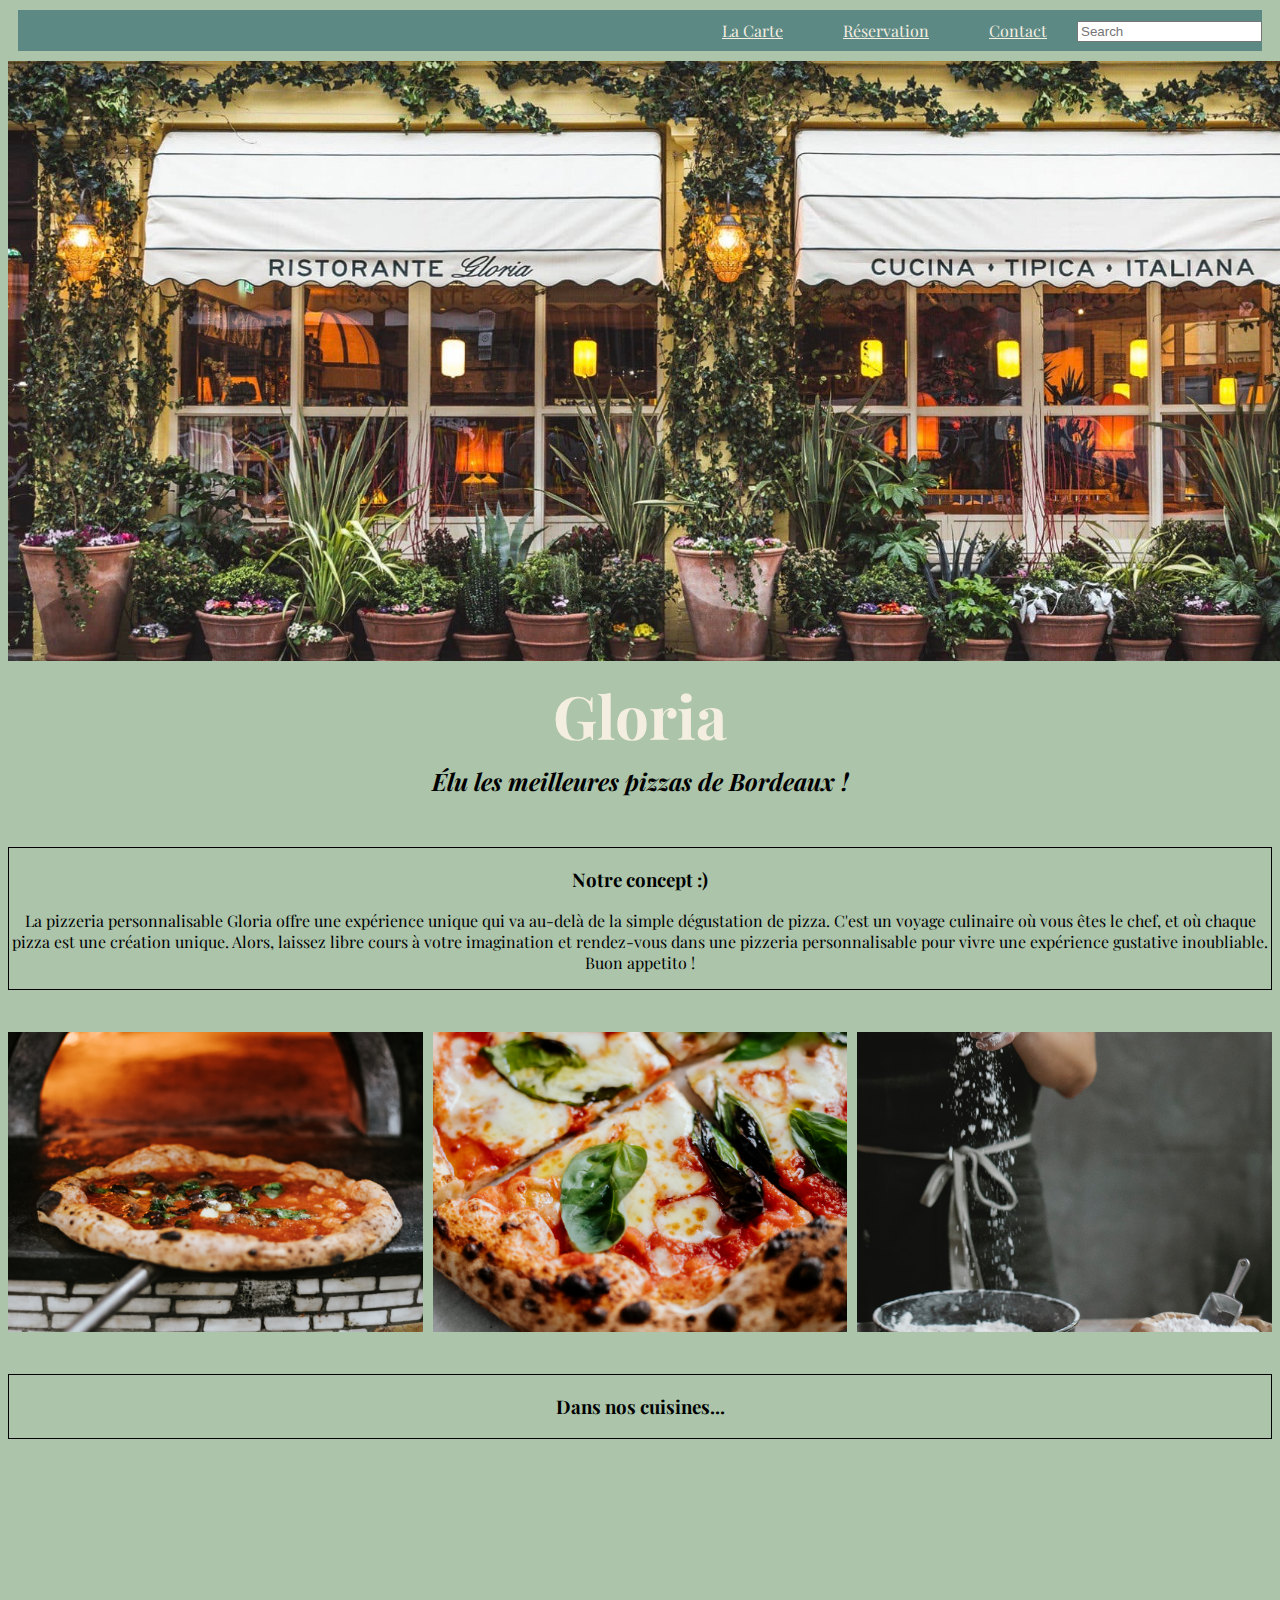
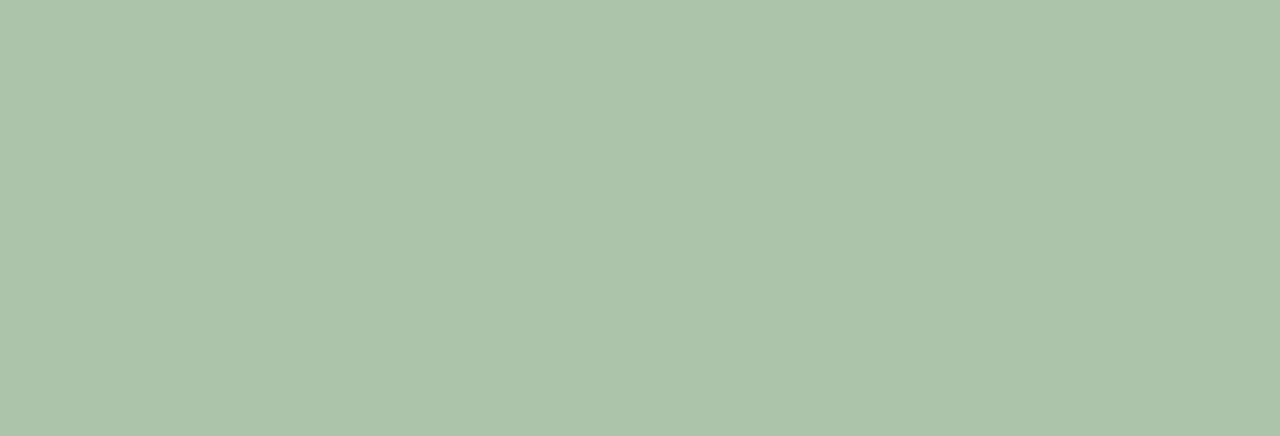
<file: index.html>
<!DOCTYPE html>
<html>
<head>
	<meta charset="utf-8">
	<meta name="viewport" content="width=device-width, initial-scale=1">
	<title>Gloria</title>
  <link rel="preconnect" href="https://fonts.googleapis.com">
<link rel="preconnect" href="https://fonts.gstatic.com" crossorigin>
<link href="https://fonts.googleapis.com/css2?family=Playfair+Display&display=swap" rel="stylesheet">
	<link rel="stylesheet" type="text/css" href="style.css">
	<link rel="preconnect" href="https://fonts.googleapis.com"> 
<link rel="preconnect" href="https://fonts.gstatic.com" crossorigin> 
</head>
<body>

<div class="navbar">
    <div class="links">
        <a href="carte.html" class="link">La Carte</a>
      <a href="reservation.html" class="link">Réservation</a>
      <a href="Contact.html" class="link">Contact</a>
    </div>
    <form class="navbar-search pull-left">
  <input type="text" class="search-query" placeholder="Search">
</form>
  </div>

	<img src="devanture.jpeg"
	alt="devanture" class="devanture">

<h1>Gloria</h1>
<h2>Élu les meilleures pizzas de Bordeaux !</h2>
<div class="cadre-fin">
<h3>Notre concept :)</h3>
<p>La pizzeria personnalisable Gloria offre une expérience unique qui va au-delà de la simple dégustation de pizza. C'est un voyage culinaire où vous êtes le chef, et où chaque pizza est une création unique. Alors, laissez libre cours à votre imagination et rendez-vous dans une pizzeria personnalisable pour vivre une expérience gustative inoubliable. Buon appetito !</p>
</div>

<br>
<br>

  <div class="images"> 
    	<img src="four.jpg" class="four">
    	<img src="pizza.jpg" class="four">
    	<img src="cuisto.jpg" class="cuisto">
  </div>

<br>
<br>

<div class="cadre-cuisine">
<h3>Dans nos cuisines...</h3>
</div>
<br>  
<br>

<iframe width="1420" height="543" src="https://www.youtube.com/embed/T3AHBe0I0yc" title="Pizza - Promo Video" frameborder="0" allow="accelerometer; autoplay; clipboard-write; encrypted-media; gyroscope; picture-in-picture; web-share" allowfullscreen></iframe>

</body>
</html>
</file>
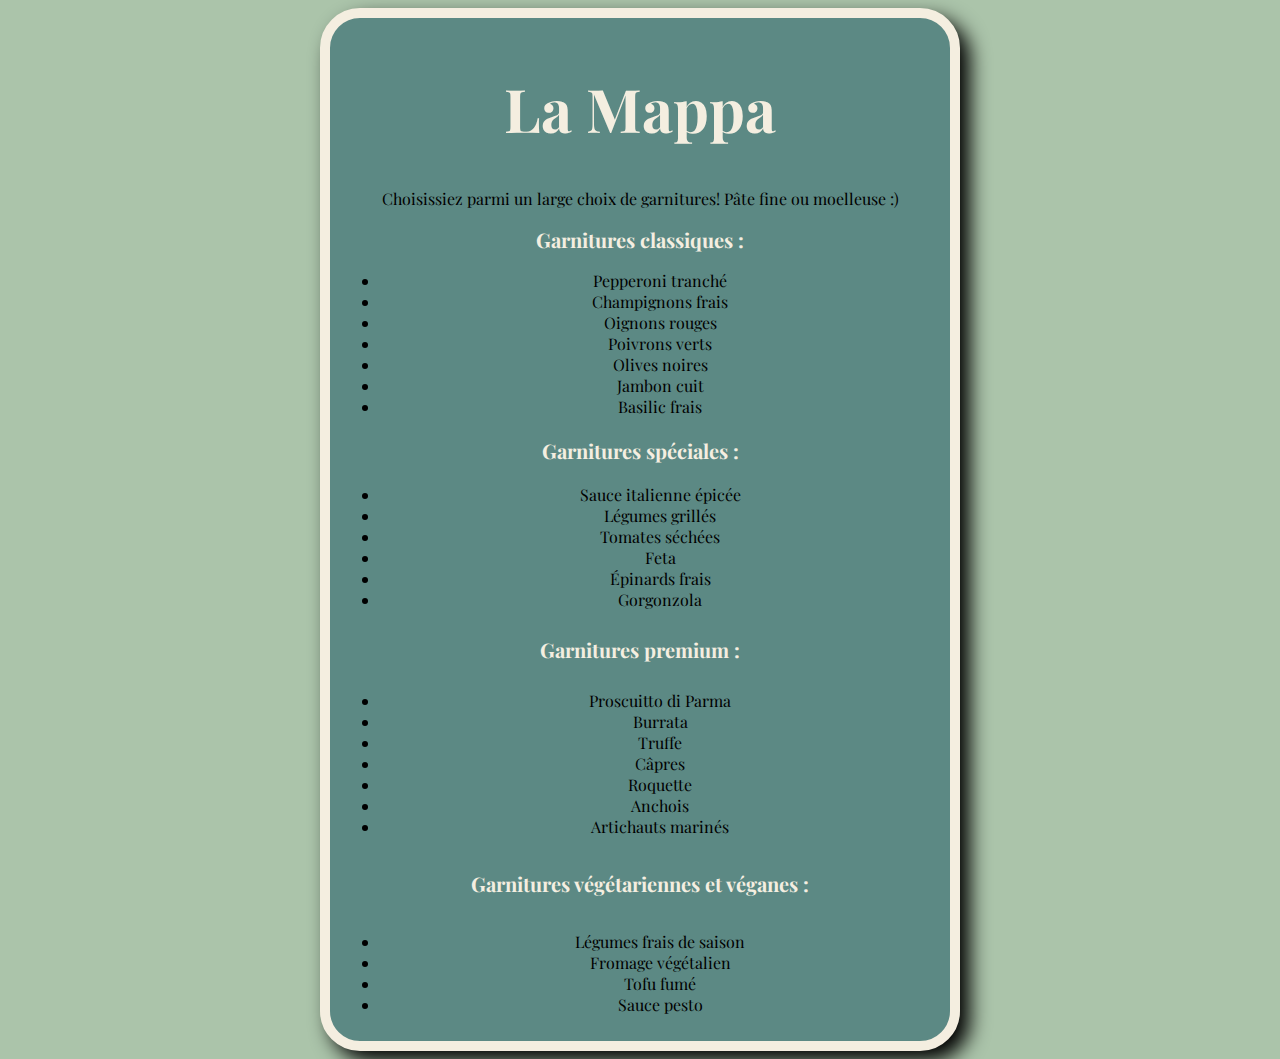
<file: carte.html>
<!DOCTYPE html>
<html>

<head>
	<meta charset="utf-8">
	<meta name="viewport" content="width=device-width, initial-scale=1">
	<link rel="preconnect" href="https://fonts.googleapis.com">
<link rel="preconnect" href="https://fonts.gstatic.com" crossorigin>
<link href="https://fonts.googleapis.com/css2?family=Playfair+Display&display=swap" rel="stylesheet">
	<title>La Carte</title>
	<link rel="stylesheet" type="text/css" href="carte.css">
</head>

<body class="carte-center">
<div>
<h1>La Mappa</h1>

<p>Choisissiez parmi un large choix de garnitures! Pâte fine ou moelleuse :)</p>

<h2>Garnitures classiques :</h2>

<ul>
	<li>Pepperoni tranché</li>
	<li>Champignons frais</li>
	<li>Oignons rouges</li>
	<li>Poivrons verts</li>
	<li>Olives noires</li>
	<li>Jambon cuit</li>
	<li>Basilic frais</li>
</ul>

<h3>Garnitures spéciales :</h3>

<ul>
	<li>Sauce italienne épicée</li>
	<li>Légumes grillés</li>
	<li>Tomates séchées</li>
	<li>Feta</li>
	<li>Épinards frais</li>
	<li>Gorgonzola</li>
</ul>

<h4>Garnitures premium :</h4>

<ul>
	<li>Proscuitto di Parma</li>
	<li>Burrata</li>
	<li>Truffe</li>
	<li>Câpres</li>
	<li>Roquette</li>
	<li>Anchois</li>
	<li>Artichauts marinés</li>
</ul>

<h5>Garnitures végétariennes et véganes :</h5>

<ul>
	<li>Légumes frais de saison</li>
	<li>Fromage végétalien</li>
	<li>Tofu fumé</li>
	<li>Sauce pesto</li>
</ul>

</div>
</body>

</html>
</file>
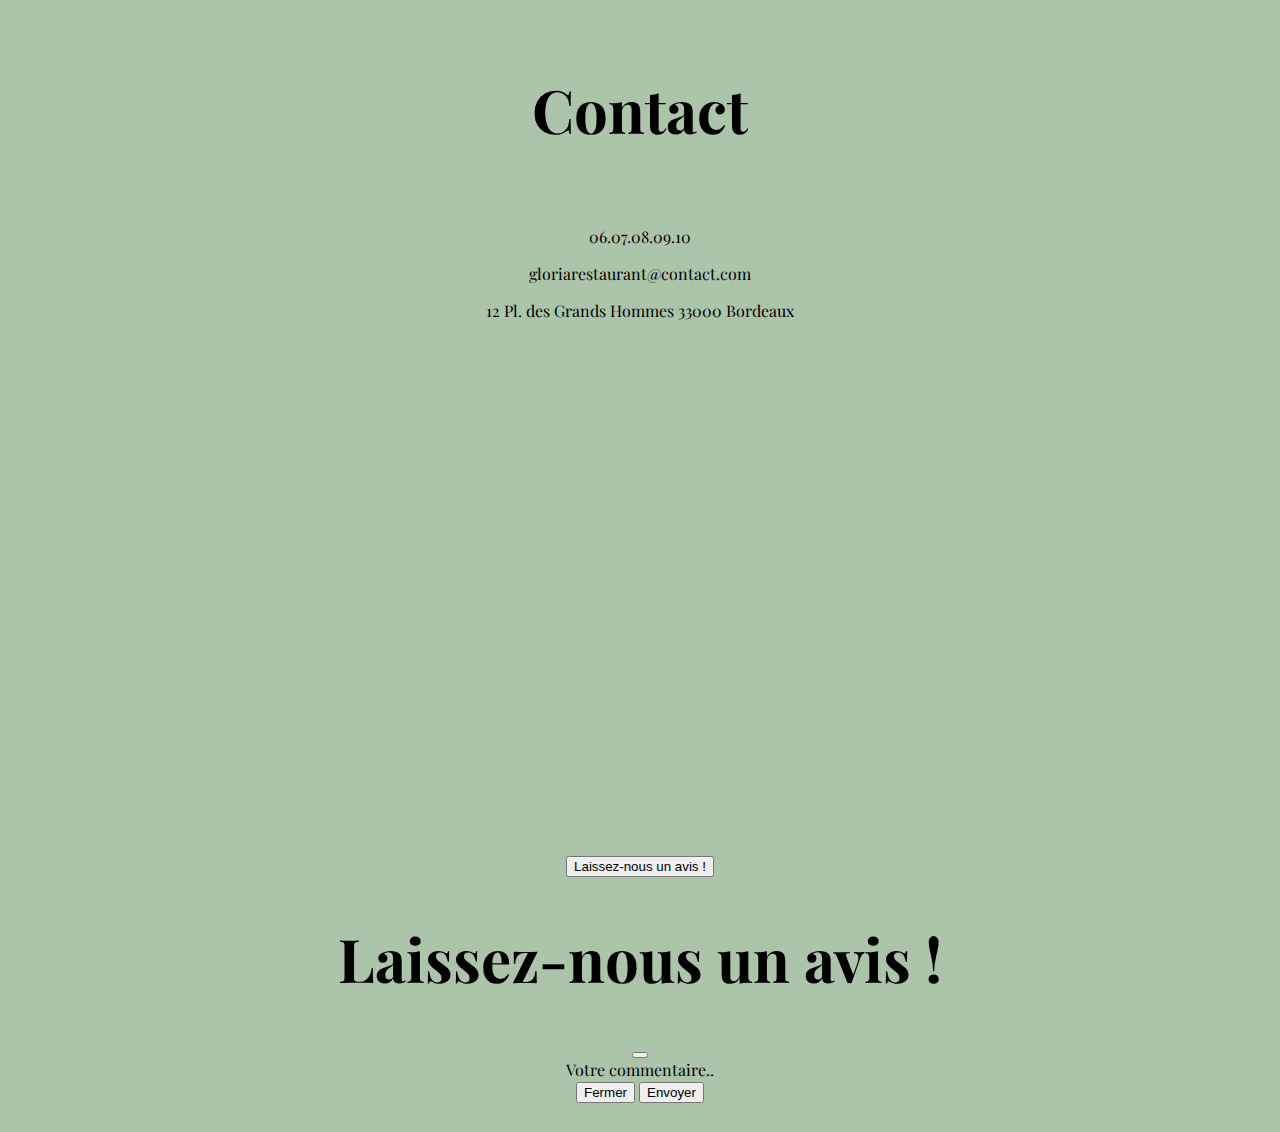
<file: Contact.html>
<!DOCTYPE html>
<html>
<head>
	<meta charset="utf-8">
	<meta name="viewport" content="width=device-width, initial-scale=1">
	 <link rel="preconnect" href="https://fonts.googleapis.com">
<link rel="preconnect" href="https://fonts.gstatic.com" crossorigin>
<link href="https://fonts.googleapis.com/css2?family=Playfair+Display&display=swap" rel="stylesheet">
	<title>Contact</title>

	<link href="https://cdn.jsdelivr.net/npm/bootstrap@5.3.0-alpha3/dist/css/bootstrap.min.css" rel="stylesheet" integrity="sha384-KK94CHFLLe+nY2dmCWGMq91rCGa5gtU4mk92HdvYe+M/SXH301p5ILy+dN9+nJOZ" crossorigin="anonymous"> 
	<link rel="stylesheet" type="text/css" href="contact.css">

</head>
<body>

<br>

<h1>Contact</h1>

<br>


<p>06.07.08.09.10</p>
<p>gloriarestaurant@contact.com</p>
<p>12 Pl. des Grands Hommes 33000 Bordeaux</p>

<br>

<iframe src="https://www.google.com/maps/embed?pb=!1m18!1m12!1m3!1d2828.9340470562624!2d-0.5802560237413488!3d44.84327647465322!2m3!1f0!2f0!3f0!3m2!1i1024!2i768!4f13.1!3m3!1m2!1s0xd552788c1ccd2af%3A0x1f182f63b3c9dcfb!2sMonz%C3%B9%20Grands%20Hommes!5e0!3m2!1sfr!2sfr!4v1686211573909!5m2!1sfr!2sfr" width="600" height="450" style="border:0;" allowfullscreen="" loading="lazy" referrerpolicy="no-referrer-when-downgrade"></iframe>

<br>
<br>
<br>

<!-- Button trigger modal -->
<button type="button" class="btn btn-light" data-bs-toggle="modal" data-bs-target="#exampleModal">
  Laissez-nous un avis !
</button>

<!-- Modal -->
<div class="modal fade" id="exampleModal" tabindex="-1" aria-labelledby="exampleModalLabel" aria-hidden="true">
  <div class="modal-dialog">
    <div class="modal-content">
      <div class="modal-header">
        <h1 class="modal-title fs-5" id="exampleModalLabel">Laissez-nous un avis !</h1>
        <button type="button" class="btn-close" data-bs-dismiss="modal" aria-label="Close"></button>
      </div>
      <div class="modal-body">
        Votre commentaire..
      </div>
      <div class="modal-footer">
        <button type="button" class="btn btn-secondary" data-bs-dismiss="modal">Fermer</button>
        <button type="button" class="btn btn-primary">Envoyer</button>
      </div>
    </div>
  </div>
</div>

<script src="https://cdn.jsdelivr.net/npm/bootstrap@5.3.0-alpha3/dist/js/bootstrap.bundle.min.js" integrity="sha384-ENjdO4Dr2bkBIFxQpeoTz1HIcje39Wm4jDKdf19U8gI4ddQ3GYNS7NTKfAdVQSZe" crossorigin="anonymous"></script>

<br>

</body>
</html>
</file>
<file: style.css>
body{
	text-align: center;
	background: #ABC4AA;
  font-family: 'Playfair Display', serif;
}
.devanture{
	width: 1400px;
	height: 600px;
	object-fit: cover; }

.cuisto{
  width: 100%;
  height: 300px;
  object-fit: cover;
}

.four{
  width: 100%;
  height: 300px;
  object-fit: cover;
}

.pizza{
  width: 100%;
  height: 300px;
  object-fit: cover;
}

h1{ 
	margin: 10px;
  font-size: 60px;
color: #F4EEE0;
font-weight: bold;
}

h2{
	margin-top: 10px;
	margin-bottom: 50px;
  font-style: italic;
}




.images{
  width: 100%;
  height: 300px;
  display: flex;
  justify-content: space-between;
  gap:10px;
}


.navbar {  
  display: flex;
  justify-content: flex-end;
  align-items: center;
  background: #5C8984;
  margin: 10px;
}

.links {
  display: flex;
  justify-content: flex-start;
}

.link {
  margin: 10px 30px;
  color: #F4EEE0;
}

.cadre-fin{
  border: 1px solid black;

}

.cadre-cuisine{
  border: 1px solid black;
}
</file>
<file: carte.css>
body{
	background: #ABC4AA;
	text-align: center;
	font-family: 'Playfair Display', serif;
}

h1{
	font-size: 60px;
	color: #F4EEE0;
}

h2,h3,h4,h5{
	font-size: 20px;
	color: #F4EEE0;
}

ul{
	text-align: center;
}

div{
	background: #5C8984;
	border-radius: 40px;
	box-shadow: 10px 10px 20px black;
	width: 600px;
	padding: 10px;
	border: 10px solid #F4EEE0;
}


.carte-center{
	display: flex;
flex-direction: column;
justify-content: center;
align-items: center;
}
</file>
<file: contact.css>
body{
	background: #ABC4AA;
	text-align: center;
	font-family: 'Playfair Display', serif;
}

h1{
	font-size: 60px;
	font-weight: bold;
	
}
</file>
